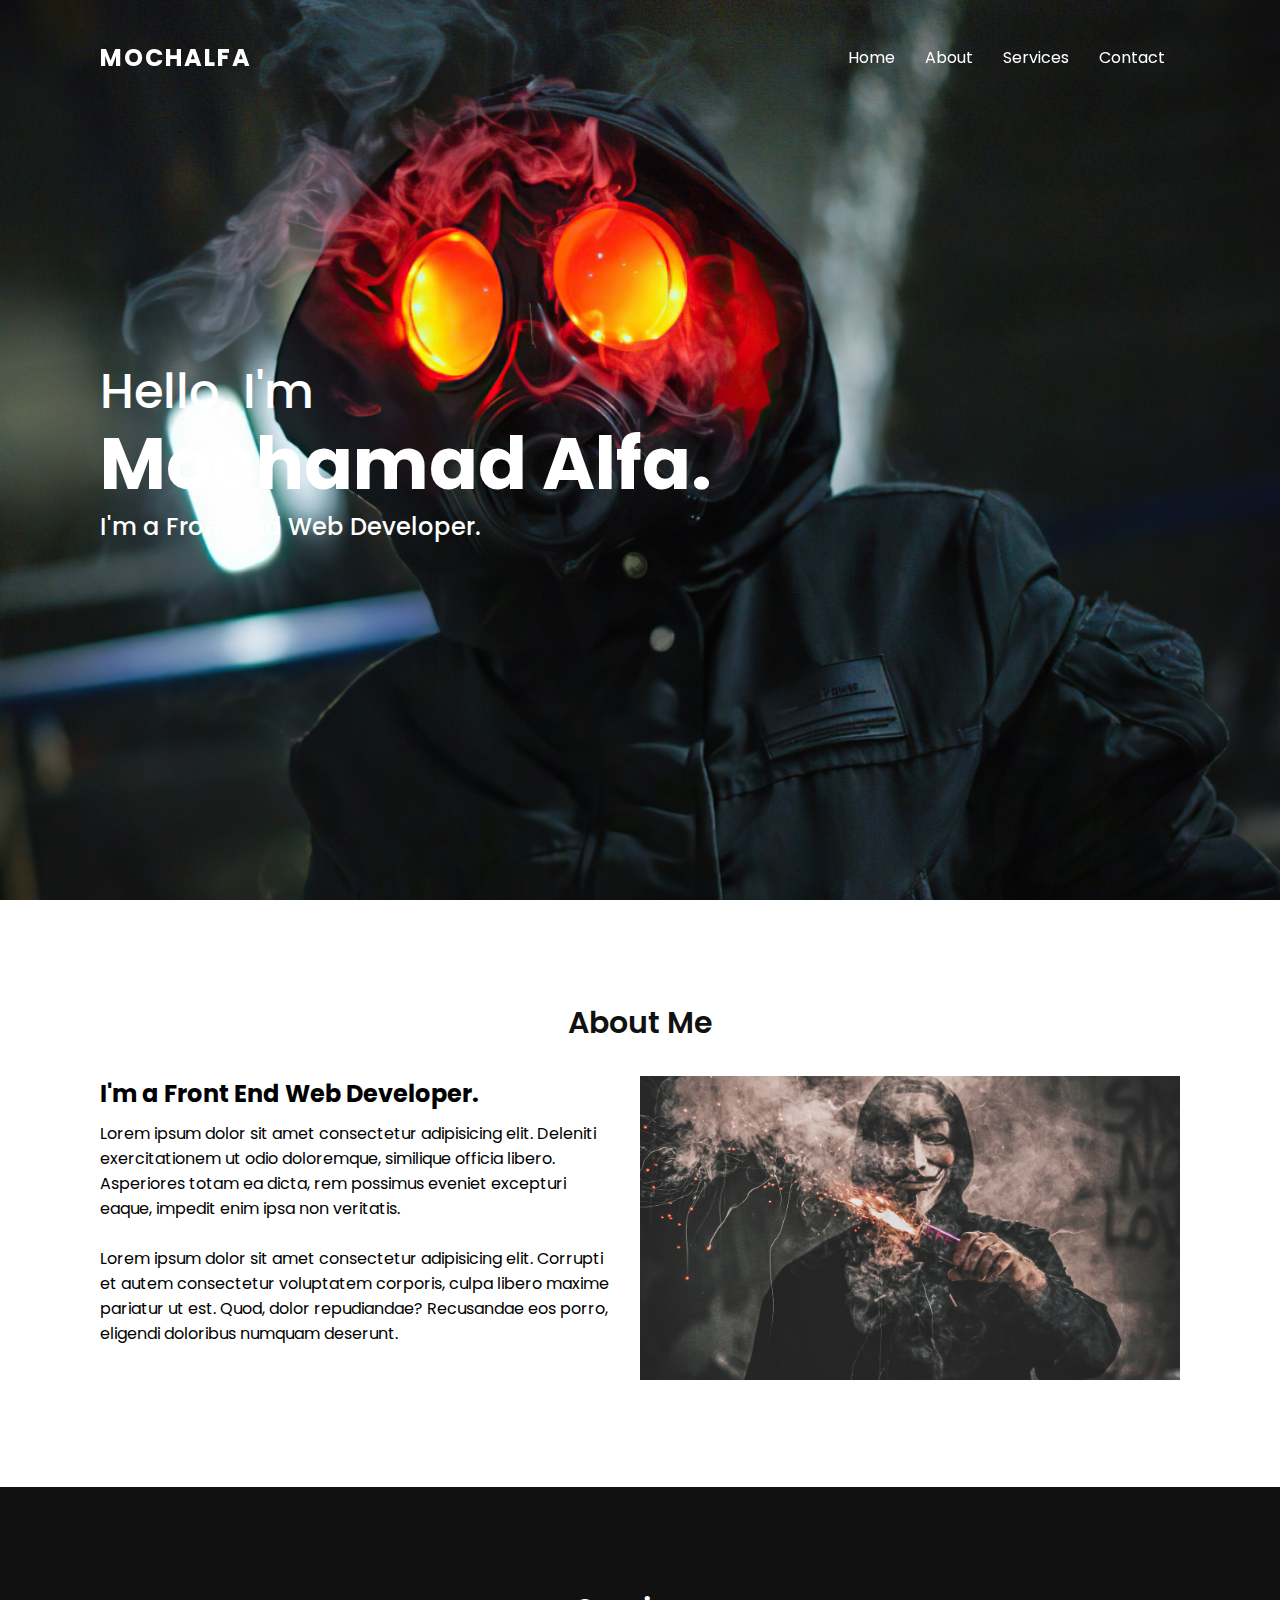
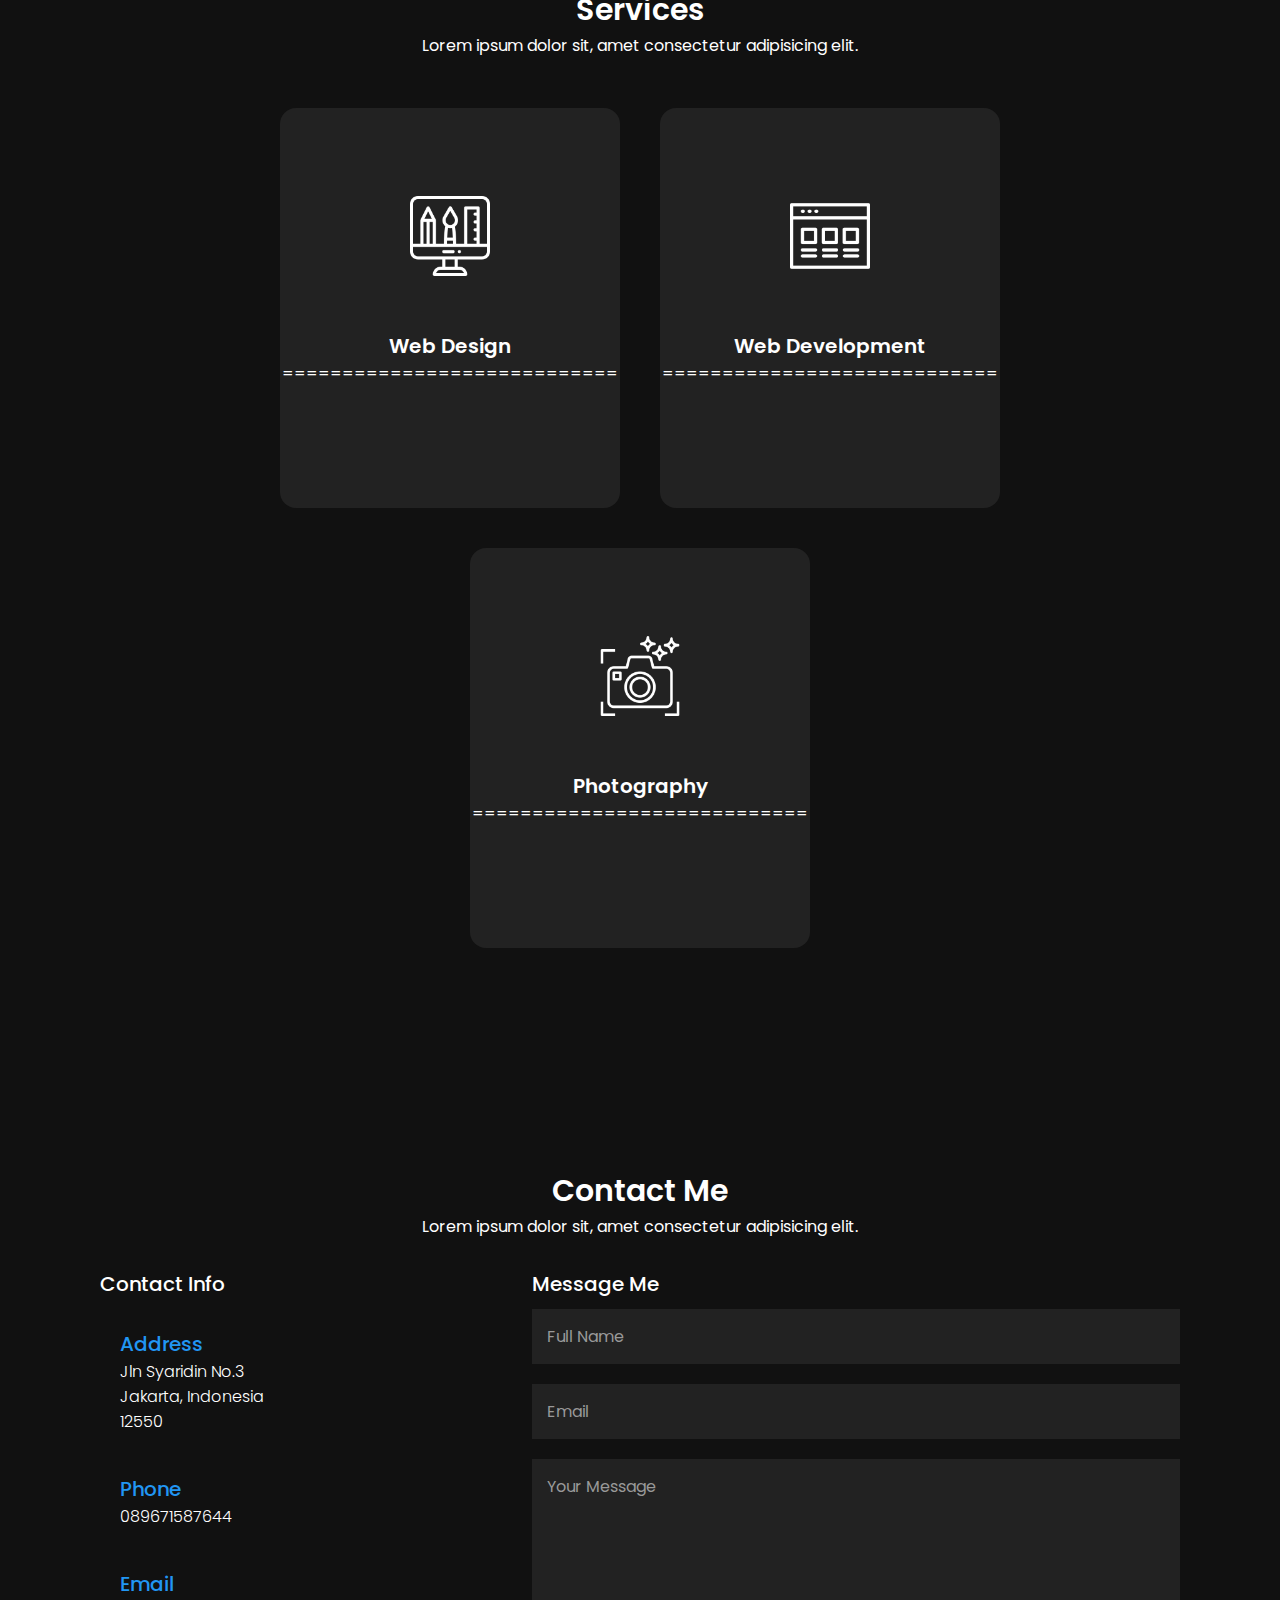
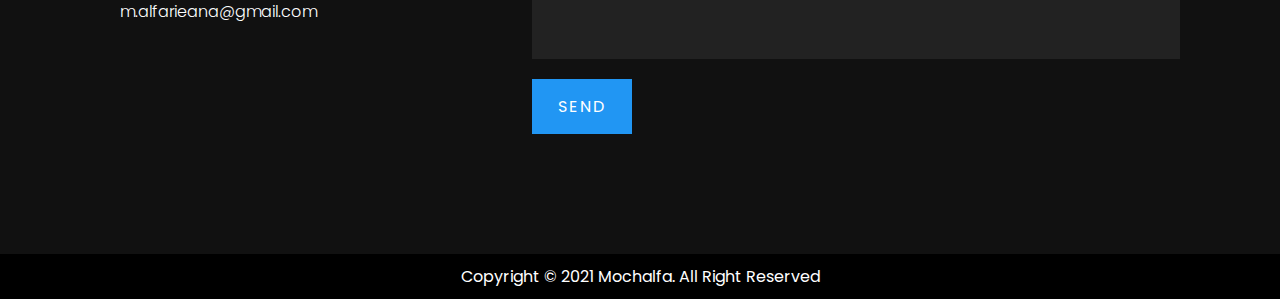
<file: index.html>
<!DOCTYPE html>
<html lang="en">
  <head>
    <meta charset="UTF-8" />
    <meta http-equiv="X-UA-Compatible" content="IE=edge" />
    <meta name="viewport" content="width=device-width, initial-scale=1.0" />
    <title>Portfolio</title>

    <link rel="stylesheet" href="style.css" />
    <script src="jquery.js"></script>
  </head>

  <body>
    <!-- header atau nav -->
    <header>
      <a href="#" class="logo">Mochalfa</a>
      <ul class="menu">
        <li><a href="#home">Home</a></li>
        <li><a href="#about">About</a></li>
        <li><a href="#services">Services</a></li>
        <li><a href="#contact">Contact</a></li>
      </ul>
    </header>

    <!-- banner -->
    <section class="banner" id="home">
      <div class="textBx">
        <h2>Hello, I'm<br /><span>Mochamad Alfa.</span></h2>
        <h3>I'm a Front End Web Developer.</h3>
      </div>
    </section>

    <!-- about -->
    <section class="about" id="about">
      <div class="heading">
        <h2>About Me</h2>
      </div>
      <div class="content">
        <div class="contentBx w50">
          <h3>I'm a Front End Web Developer.</h3>
          <p>
            Lorem ipsum dolor sit amet consectetur adipisicing elit. Deleniti
            exercitationem ut odio doloremque, similique officia libero.
            Asperiores totam ea dicta, rem possimus eveniet excepturi eaque,
            impedit enim ipsa non veritatis.<br /><br />
            Lorem ipsum dolor sit amet consectetur adipisicing elit. Corrupti et
            autem consectetur voluptatem corporis, culpa libero maxime pariatur
            ut est. Quod, dolor repudiandae? Recusandae eos porro, eligendi
            doloribus numquam deserunt.
          </p>
        </div>
        <div class="w50">
          <img src="images/manholdingsparkles.jpg" class="img" alt="" />
        </div>
      </div>
    </section>

    <!-- services -->
    <section class="services" id="services">
      <div class="heading white">
        <h2>Services</h2>
        <p>Lorem ipsum dolor sit, amet consectetur adipisicing elit.</p>
      </div>
      <div class="content">
        <div class="servicesBx card" id="strip1">
          <div class="card__img">
            <img src="images/icon1.png" alt="" />
          </div>
          <div>
            <h2>Web Design</h2>
          </div>

          <div class="cstrip1">============================</div>
          <div class="card__isi">
            <p>
              Lorem ipsum dolor sit amet consectetur adipisicing elit. Labore
              deleniti earum recusandae tenetur, ducimus vero.
            </p>
            <a href="new.html">NEW PAGE!</a>
          </div>
        </div>
        <div class="servicesBx card" id="strip2">
          <div class="card__img">
            <img src="images/icon2.png" alt="" />
          </div>
          <div>
            <h2>Web Development</h2>
          </div>
          <div class="cstrip2">============================</div>

          <div class="card__isi">
            <p>
              Lorem ipsum dolor sit amet consectetur adipisicing elit. Labore
              deleniti earum recusandae tenetur, ducimus vero.
            </p>
            <a href="new.html">NEW PAGE!</a>
          </div>
        </div>
        <div class="servicesBx card" id="strip3">
          <div class="card__img">
            <img src="images/icon3.png" alt="" />
          </div>
          <div>
            <h2>Photography</h2>
          </div>
          <div class="cstrip3">============================</div>
          <div class="card__isi">
            <p>
              Lorem ipsum dolor sit amet consectetur adipisicing elit. Labore
              deleniti earum recusandae tenetur, ducimus vero.
            </p>

            <a href="new.html">NEW PAGE!</a>
          </div>
        </div>
      </div>
    </section>

    <!-- contact -->
    <section class="contact" id="contact">
      <div class="heading white">
        <h2>Contact Me</h2>
        <p>Lorem ipsum dolor sit, amet consectetur adipisicing elit.</p>
      </div>
      <div class="content">
        <div class="contactInfo">
          <h3>Contact Info</h3>
          <div class="contactInfoBx">
            <div class="box">
              <div class="text">
                <h3>Address</h3>
                <p>Jln Syaridin No.3<br />Jakarta, Indonesia<br />12550</p>
              </div>
            </div>
            <div class="box">
              <div class="text">
                <h3>Phone</h3>
                <p>089671587644</p>
              </div>
            </div>
            <div class="box">
              <div class="text">
                <h3>Email</h3>
                <p>m.alfarieana@gmail.com</p>
              </div>
            </div>
          </div>
        </div>
        <div class="formBx">
          <form>
            <h3>Message Me</h3>
            <input type="text" name="" placeholder="Full Name" />
            <input type="email" name="" placeholder="Email" />
            <textarea placeholder="Your Message"></textarea>
            <input type="submit" value="Send" />
          </form>
        </div>
      </div>
    </section>

    <!-- footer -->
    <div class="copyright">
      <p>Copyright &copy; 2021 Mochalfa. All Right Reserved</p>
    </div>

    <!-- js -->
    <script src="script.js"></script>
  </body>
</html>
</file>
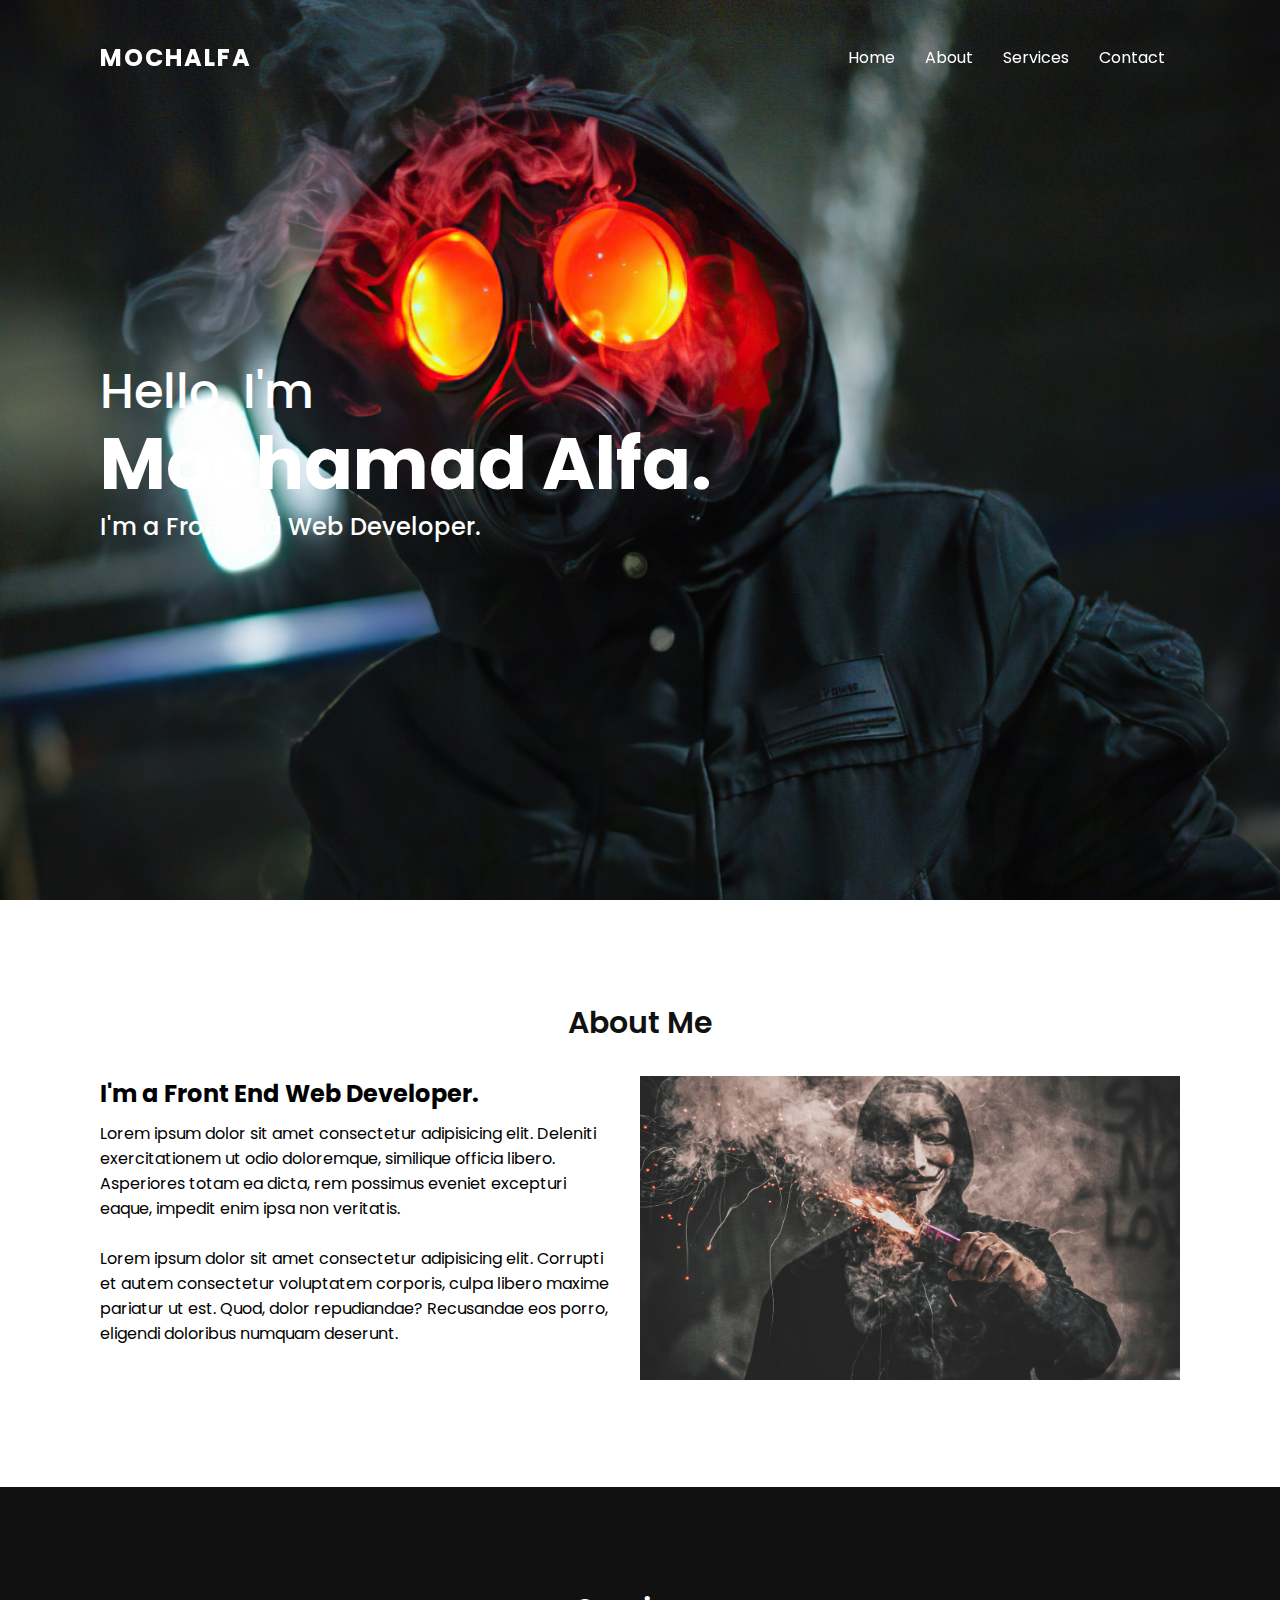
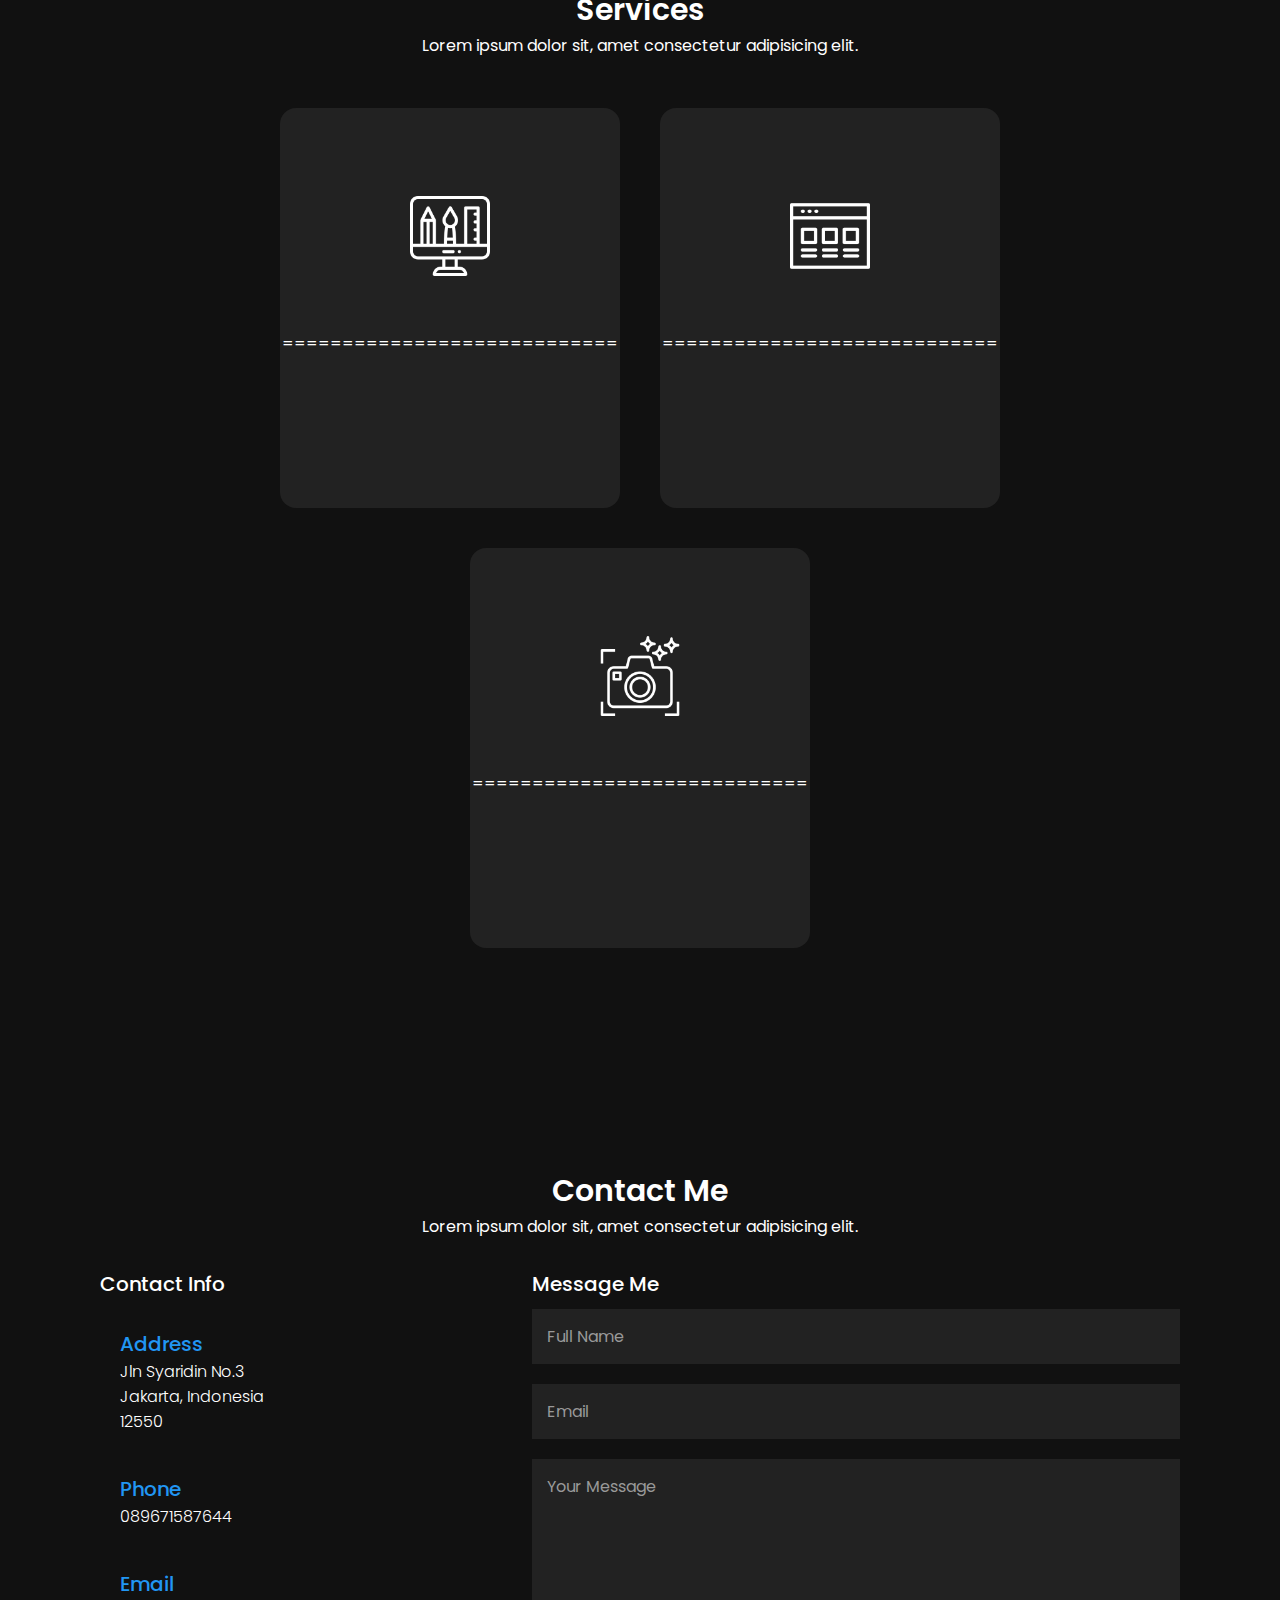
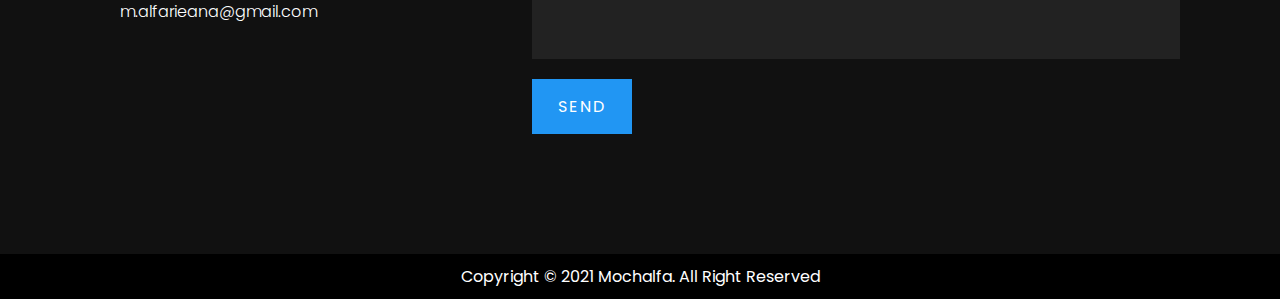
<file: new.html>
<!DOCTYPE html>
<html lang="en">
  <head>
    <meta charset="UTF-8" />
    <meta http-equiv="X-UA-Compatible" content="IE=edge" />
    <meta name="viewport" content="width=device-width, initial-scale=1.0" />
    <title>Portfolio</title>

    <link rel="stylesheet" href="style.css" />
    <script src="jquery.js"></script>
  </head>

  <body>
    <!-- header atau nav -->
    <header>
      <a href="#" class="logo">Mochalfa</a>
      <ul class="menu">
        <li><a href="#home">Home</a></li>
        <li><a href="#about">About</a></li>
        <li><a href="#services">Services</a></li>
        <li><a href="#contact">Contact</a></li>
      </ul>
    </header>

    <!-- banner -->
    <section class="banner" id="home">
      <div class="textBx">
        <h2>Hello, I'm<br /><span>Mochamad Alfa.</span></h2>
        <h3>I'm a Front End Web Developer.</h3>
      </div>
    </section>

    <!-- about -->
    <section class="about" id="about">
      <div class="heading">
        <h2>About Me</h2>
      </div>
      <div class="content">
        <div class="contentBx w50">
          <h3>I'm a Front End Web Developer.</h3>
          <p>
            Lorem ipsum dolor sit amet consectetur adipisicing elit. Deleniti
            exercitationem ut odio doloremque, similique officia libero.
            Asperiores totam ea dicta, rem possimus eveniet excepturi eaque,
            impedit enim ipsa non veritatis.<br /><br />
            Lorem ipsum dolor sit amet consectetur adipisicing elit. Corrupti et
            autem consectetur voluptatem corporis, culpa libero maxime pariatur
            ut est. Quod, dolor repudiandae? Recusandae eos porro, eligendi
            doloribus numquam deserunt.
          </p>
        </div>
        <div class="w50">
          <img src="images/manholdingsparkles.jpg" class="img" alt="" />
        </div>
      </div>
    </section>

    <!-- services -->
    <section class="services" id="services">
      <div class="heading white">
        <h2>Services</h2>
        <p>Lorem ipsum dolor sit, amet consectetur adipisicing elit.</p>
      </div>
      <div class="content">
        <div class="servicesBx card" id="strip1">
          <div class="card__img">
            <img src="images/icon1.png" alt="" />
          </div>
          <div class="card__name">
            <h2>Web Design</h2>
          </div>
          <div class="cstrip1">============================</div>
          <div class="card__isi">
            <p>
              Lorem ipsum dolor sit amet consectetur adipisicing elit. Labore
              deleniti earum recusandae tenetur, ducimus vero.
            </p>
          </div>
        </div>
        <div class="servicesBx card" id="strip2">
          <div class="card__img">
            <img src="images/icon2.png" alt="" />
          </div>
          <div class="card__name">
            <h2>Web Development</h2>
          </div>
          <div class="cstrip2">============================</div>
          <div class="card__isi">
            <p>
              Lorem ipsum dolor sit amet consectetur adipisicing elit. Labore
              deleniti earum recusandae tenetur, ducimus vero.
            </p>
          </div>
        </div>
        <div class="servicesBx card" id="strip3">
          <div class="card__img">
            <img src="images/icon3.png" alt="" />
          </div>
          <div class="card__name">
            <h2>Photography</h2>
          </div>
          <div class="cstrip3">============================</div>
          <div class="card__isi">
            <p>
              Lorem ipsum dolor sit amet consectetur adipisicing elit. Labore
              deleniti earum recusandae tenetur, ducimus vero.
            </p>
          </div>
        </div>
      </div>
    </section>

    <!-- contact -->
    <section class="contact" id="contact">
      <div class="heading white">
        <h2>Contact Me</h2>
        <p>Lorem ipsum dolor sit, amet consectetur adipisicing elit.</p>
      </div>
      <div class="content">
        <div class="contactInfo">
          <h3>Contact Info</h3>
          <div class="contactInfoBx">
            <div class="box">
              <div class="text">
                <h3>Address</h3>
                <p>Jln Syaridin No.3<br />Jakarta, Indonesia<br />12550</p>
              </div>
            </div>
            <div class="box">
              <div class="text">
                <h3>Phone</h3>
                <p>089671587644</p>
              </div>
            </div>
            <div class="box">
              <div class="text">
                <h3>Email</h3>
                <p>m.alfarieana@gmail.com</p>
              </div>
            </div>
          </div>
        </div>
        <div class="formBx">
          <form>
            <h3>Message Me</h3>
            <input type="text" name="" placeholder="Full Name" />
            <input type="email" name="" placeholder="Email" />
            <textarea placeholder="Your Message"></textarea>
            <input type="submit" value="Send" />
          </form>
        </div>
      </div>
    </section>

    <!-- footer -->
    <div class="copyright">
      <p>Copyright &copy; 2021 Mochalfa. All Right Reserved</p>
    </div>

    <!-- js -->
    <script src="script.js"></script>
  </body>
</html>
</file>
<file: style.css>
@import url("https://fonts.googleapis.com/css?family=Poppins:200, 300, 400, 500, 600, 700, 800, 900&display=swap");

* {
  margin: 0;
  padding: 0;
  box-sizing: border-box;
  font-family: "Poppins", sans-serif;
  scroll-behavior: smooth;
}

section {
  padding: 100px;
}

/* bagian untuk membuat banner atau seperti jumbotron */
.banner {
  position: relative;
  min-height: 100vh;
  background: url(images/darksmoke.jpg);
  background-size: cover;
  background-position: center;
  background-attachment: fixed;
  display: flex;
  justify-content: space-between;
  align-items: center;
}

.banner h2 {
  font-size: 3em;
  color: #fff;
  font-weight: 500;
  line-height: 1.5em;
}

.banner h2 span {
  font-size: 1.5em;
  font-weight: 700;
}

.banner h3 {
  font-size: 1.5em;
  color: #fff;
  font-weight: 500;
}

/* bagian untuk membuat nav atau header */
header {
  position: fixed;
  top: 0;
  left: 0;
  width: 100%;
  padding: 40px 100px;
  z-index: 1000;
  display: flex;
  justify-content: space-between;
  align-items: center;
}

header .logo {
  color: #fff;
  font-size: 24px;
  text-transform: uppercase;
  text-decoration: none;
  font-weight: 700;
  letter-spacing: 2px;
}

header ul {
  position: relative;
  display: flex;
}

header ul li {
  position: relative;
  list-style: none;
}

header ul li a {
  position: relative;
  display: inline-block;
  margin: 0 15px;
  color: #fff;
  text-decoration: none;
}

/* bagian untuk membuat about */
.heading {
  width: 100%;
  text-align: center;
  margin-bottom: 30px;
  color: #111;
}

.heading h2 {
  font-weight: 600;
  font-size: 30px;
}

.content {
  display: flex;
  justify-content: space-between;
}

.contentBx {
  padding-right: 30px;
}

.contentBx h3 {
  font-size: 24px;
  margin-bottom: 10px;
}

.w50 {
  min-width: 50%;
}

img {
  max-width: 100%;
}

/* bagian untuk our services */
.services {
  background: #111;
}

.heading.white {
  color: #fff;
}

.services .content {
  display: flex;
  justify-content: center;
  flex-wrap: wrap;
  flex-direction: row;
}

.services .content .servicesBx {
  padding: 40px 20px;
  background: #222;
  color: #fff;
  max-width: 340px;
  margin: 20px;
  text-align: center;
  transition: 0.5s;
}

.services .content .servicesBx:hover {
  background: #2196f3;
}

.services .content .servicesBx img {
  max-width: 80px;
  filter: invert(1);
}

.services .content .servicesBx h2 {
  font-size: 20px;
  font-weight: 600;
}

.changecard {
  background: red;
}
.card {
  position: relative;
  display: flex;
  flex-direction: column;
  align-items: center;
  padding: 1.5rem 2rem;
  border-radius: 1rem;
  overflow: hidden;
  /* width: 200%; */
  width: 400px;
  height: 400px;
}
.card__img {
  width: auto;
  height: auto;
  padding: 3rem 0;
  transition: 0.5s;
}
.card__name {
  position: absolute;
  /* left: -25%; */
  top: -12%;
  /* top: 0; */
  /* width: 3.5rem; */
  /* height: 100%; */
  /* writing-mode: vertical-rl; */
  /* transform: rotate(180deg); */
  text-align: center;
  /* background-color: var(--dark-color); */
  color: #fff;
  font-weight: bold;
  transition: 1s;
}
.card__isi {
  position: absolute;
  bottom: -30%;
  text-align: center;
  transition: 1s;
}
/*Move left*/
.card:hover {
  box-shadow: 0 0.5rem 1rem #d1d9e6;
}
.card:hover .card__name {
  /* left: 0; */
  top: 10%;
}
.card:hover .card__img {
  transform: rotate(360deg);
  /* margin-left: 3.5rem; */
  transition: 1s;
}
.card:hover .card__isi {
  /* margin-left: 3.5rem; */
  /* padding: 0 1.5rem; */
  bottom: 5%;
  /* height: auto; */
}

/* bagian untuk contact */
.contact {
  background: #111;
}

.formBx {
  min-width: 60%;
}

.formBx form {
  display: flex;
  flex-direction: column;
}

.formBx form h3,
.contactInfo h3 {
  color: #fff;
  font-size: 20px;
  font-weight: 500;
  margin-bottom: 10px;
}

.formBx form input,
.formBx form textarea {
  margin-bottom: 20px;
  padding: 15px;
  font-size: 16px;
  border: none;
  outline: none;
  background: #222;
  color: #fff;
  resize: none;
}

.formBx form textarea {
  min-height: 200px;
}

.formBx form input::placeholder,
.formBx form textarea::placeholder {
  color: #999;
}

.formBx form input[type="submit"] {
  max-width: 100px;
  background: #2196f3;
  cursor: pointer;
  text-transform: uppercase;
  letter-spacing: 2px;
}

.contactInfo {
  min-width: 40%;
}

.contactInfoBx {
  position: relative;
}

.contactInfoBx .box {
  position: relative;
  padding: 20px 0;
  display: flex;
}

.contactInfoBx .box .icon {
  min-width: 40px;
  padding-top: 4px;
  color: #fff;
  display: flex;
  justify-content: center;
  align-items: flex-start;
  font-size: 24px;
}

.contactInfoBx .box .text {
  display: flex;
  margin-left: 20px;
  font-size: 16px;
  color: #fff;
  flex-direction: column;
  font-weight: 300;
}

.contactInfoBx .box .text h3 {
  font-weight: 500;
  color: #2196f3;
  margin-bottom: 0;
}

/* bagian untuk footer */
.copyright {
  background: #000;
  color: #fff;
  text-align: center;
  padding: 10px;
}
</file>
